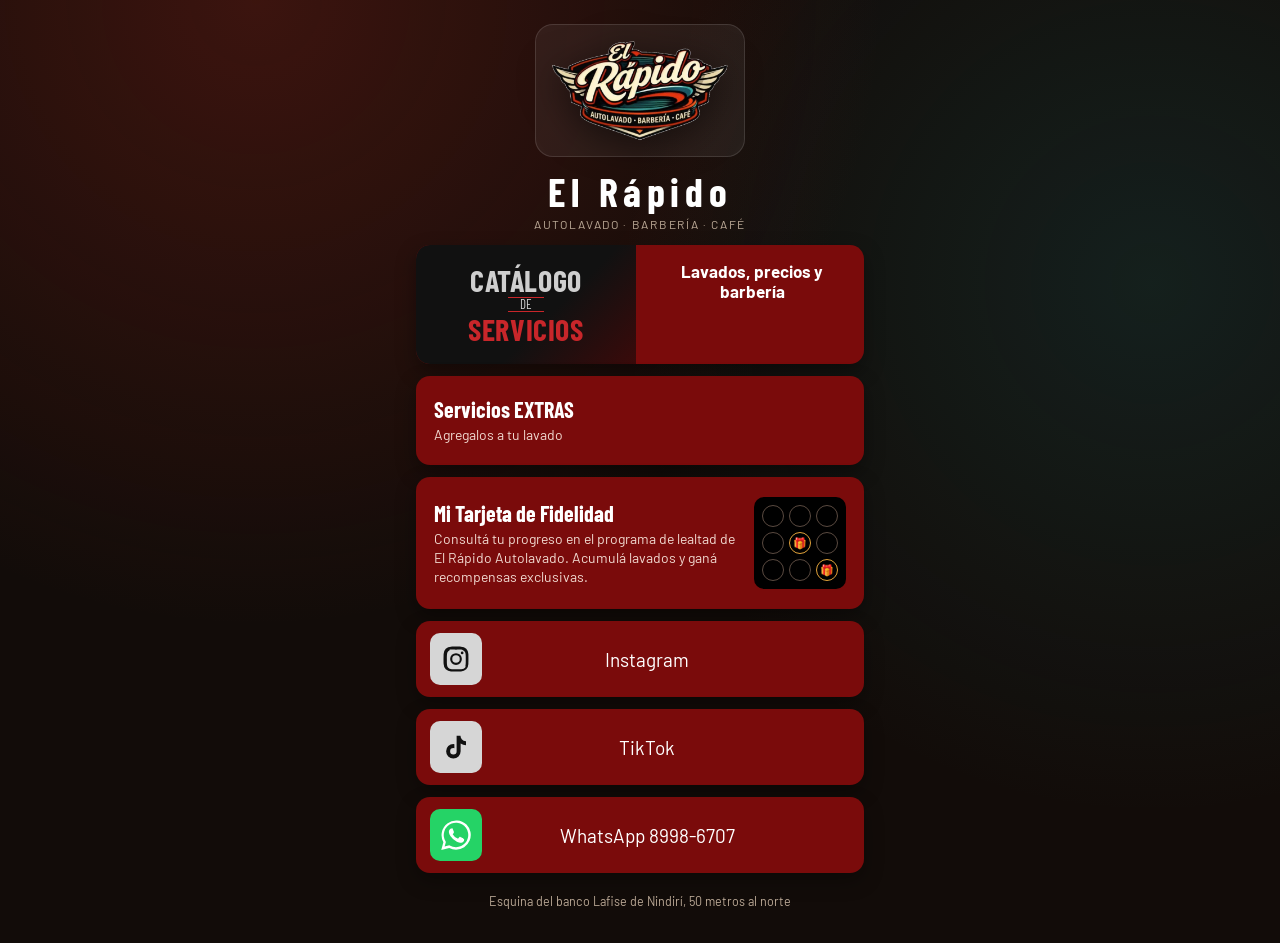
<file: nfc.html>
<!DOCTYPE html>
<html lang="es">
<head>
<meta charset="UTF-8">
<meta name="viewport" content="width=device-width, initial-scale=1, viewport-fit=cover">
<meta name="theme-color" content="#120C09">
<meta name="robots" content="noindex">
<title>El Rápido · Mi tarjeta y catálogo</title>
<link rel="icon" type="image/png" href="assets/favicon.png">
<link rel="preconnect" href="https://fonts.googleapis.com">
<link href="https://fonts.googleapis.com/css2?family=Barlow+Condensed:wght@600;700;800&family=Barlow:wght@400;500;600;700;800&display=swap" rel="stylesheet">
<link rel="stylesheet" href="css/portal.css">
<style>html, body { margin: 0; min-height: 100%; background: #120C09; } #portal { min-height: 100vh; padding-top: env(safe-area-inset-top); padding-bottom: env(safe-area-inset-bottom); }</style>
</head>
<body>
<!--
  Página PÚBLICA del cliente. Es el enlace que abre el chip NFC / QR del local
  (o el botón "Mi Tarjeta de Fidelidad" de Beacons). No da acceso al panel:
  solo muestra el catálogo y, con teléfono + placa, la tarjeta de lealtad del cliente.
  En el prototipo usa los mismos datos de demostración que el panel (data.js).
  En producción, api.js consultará /api/publico/* en el servidor.
-->
<div id="portal"></div>
<script src="js/data.js"></script>
<script src="js/auth.js"></script>
<script src="js/api.js"></script>
<script src="js/portal.js"></script>
<script>
  const vista = new URLSearchParams(location.search).get("v");   // ?v=lealtad abre directo la tarjeta
  PORTAL.montar(document.getElementById("portal"), { modo: "publico" }).iniciar({ vista: ["catalogo", "extras", "lealtad"].includes(vista) ? vista : "inicio" });
</script>
</body>
</html>
</file>
<file: css/portal.css>
/* ==========================================================================
   portal.css — Página del cliente (NFC / QR). Celular primero, tema oscuro
   con los rojos de la marca (igual que la página actual de enlaces).
   ========================================================================== */
.np {
  --np-bg: #120C09; --np-card: #1E1612; --np-borde: #3A2A20; --np-rojo: #7A0B0B; --np-rojo2: #A8281C; --np-naranja: #F57B38;
  --np-crema: #F2E8CC; --np-txt: #F5EFE3; --np-muted: #BBA996; --np-teal: #1F7A78; --np-azul: #0D3550; --np-oro: #E0A23A;
  font-family: 'Barlow', system-ui, -apple-system, 'Segoe UI', sans-serif; color: var(--np-txt);
  background: radial-gradient(circle at 20% 0%, rgba(168,40,28,.28), transparent 45%), radial-gradient(circle at 90% 30%, rgba(31,122,120,.18), transparent 40%), var(--np-bg);
  min-height: 100%; -webkit-font-smoothing: antialiased;
}
.np *, .np *::before, .np *::after { box-sizing: border-box; }
.np button { font: inherit; cursor: pointer; }
.np-pantalla { max-width: 480px; margin: 0 auto; padding: 18px 16px 34px; display: flex; flex-direction: column; gap: 14px; }
.np h1, .np h2, .np h3 { color: #fff; text-transform: none; margin: 0; font-family: 'Barlow Condensed', 'Arial Narrow', sans-serif; letter-spacing: .01em; }

.np-cargando { min-height: 60vh; display: flex; flex-direction: column; align-items: center; justify-content: center; gap: 14px; color: var(--np-muted); }
.np-cargando img { width: 180px; animation: npPulso 1.4s ease-in-out infinite; }
@keyframes npPulso { 50% { opacity: .5; transform: scale(.97); } }

/* ---- inicio ---- */
.np-hero { text-align: center; padding-top: 6px; }
.np-hero__logo { width: 210px; margin: 0 auto 10px; padding: 14px; border-radius: 18px; background: rgba(255,255,255,.06); border: 1px solid rgba(255,255,255,.12); }
.np-hero__logo img { width: 100%; display: block; filter: drop-shadow(0 8px 18px rgba(0,0,0,.5)); }
.np-hero h1 { font-size: 40px; letter-spacing: .14em; text-transform: none; font-weight: 700; }
.np-hero p { margin: 2px 0 0; color: var(--np-muted); letter-spacing: .14em; text-transform: uppercase; font-size: 12px; }
.np-cards { display: flex; flex-direction: column; gap: 12px; }
.np-card { border: 0; border-radius: 14px; background: var(--np-rojo); color: #fff; padding: 20px 18px; text-align: center; display: flex; flex-direction: column; gap: 4px; box-shadow: 0 8px 20px rgba(0,0,0,.35); transition: transform .12s; }
.np-card:active { transform: scale(.98); }
.np-card strong { font-size: 22px; font-family: 'Barlow Condensed', sans-serif; }
.np-card small { color: #F1D9D0; font-size: 14px; line-height: 1.35; }
.np-card--doble { flex-direction: row; padding: 0; overflow: hidden; text-align: left; }
.np-card__arte { flex: 1; background: linear-gradient(135deg, #111 60%, #3a0a0a); padding: 20px 14px; display: flex; flex-direction: column; align-items: center; justify-content: center; font-family: 'Barlow Condensed', sans-serif; line-height: 1; }
.np-card__arte b { font-size: 30px; color: #cfcfcf; letter-spacing: .02em; } .np-card__arte b.rojo { color: #C8262A; } .np-card__arte i { font-style: normal; font-size: 13px; color: #cfcfcf; border-top: 1px solid #C8262A; border-bottom: 1px solid #C8262A; padding: 0 12px; margin: 2px 0; }
.np-card__txt { flex: 1; display: flex; align-items: center; justify-content: center; padding: 16px; font-weight: 700; font-size: 17px; text-align: center; }
.np-card--fidelidad { flex-direction: row; align-items: center; gap: 12px; text-align: left; }
.np-card--fidelidad > span:first-child { flex: 1; display: flex; flex-direction: column; gap: 4px; }
.np-sellos-mini { display: grid; grid-template-columns: repeat(3, 22px); gap: 5px; background: #000; padding: 8px; border-radius: 10px; }
.np-sellos-mini i { width: 22px; height: 22px; border-radius: 50%; border: 1.5px solid #5a4a40; display: flex; align-items: center; justify-content: center; font-size: 11px; font-style: normal; }
.np-sellos-mini i.g { border-color: var(--np-oro); }
.np-link { display: flex; align-items: center; gap: 14px; background: var(--np-rojo); color: #fff; text-decoration: none; border-radius: 14px; padding: 12px 14px; font-size: 19px; box-shadow: 0 8px 20px rgba(0,0,0,.3); }
.np-link > span:last-child { flex: 1; text-align: center; margin-right: 52px; }
.np-link--txt > span:last-child { margin-right: 0; display: flex; flex-direction: column; } .np-link--txt small { font-size: 14px; color: #F1D9D0; }
.np-link__ic { width: 52px; height: 52px; border-radius: 10px; background: #d6d6d6; color: #111; display: flex; align-items: center; justify-content: center; flex: none; }
.np-link__ic svg { width: 30px; height: 30px; }
.np-link__ic--whatsapp { background: #25D366; color: #fff; }
.np-pie { text-align: center; color: var(--np-muted); font-size: 12.5px; margin: 6px 0 0; }

/* ---- encabezados internos ---- */
.np-bar-top { display: flex; align-items: center; gap: 10px; }
.np-bar-top h1 { font-size: 26px; }
.np-back { width: 42px; height: 42px; border-radius: 12px; border: 1px solid var(--np-borde); background: var(--np-card); color: #fff; font-size: 26px; line-height: 1; }
.np-tabs { display: grid; grid-template-columns: repeat(3, 1fr); gap: 6px; padding: 6px; border-radius: 16px; background: #2A1C10; border: 1px solid #4A3420; }
.np-tabs button { border: 0; background: transparent; color: #E6C79A; padding: 11px 6px; border-radius: 11px; font-weight: 700; font-size: 13.5px; }
.np-tabs button.on { background: var(--np-azul); color: #fff; box-shadow: 0 4px 12px rgba(0,0,0,.35); }
.np-intro, .np-nota { color: var(--np-muted); font-size: 13.5px; margin: 0; }
.np-nota { text-align: center; }
.np-vacio { color: var(--np-muted); text-align: center; padding: 14px; margin: 0; }

/* ---- catálogo ---- */
.np-serv { position: relative; background: var(--np-card); border: 1px solid var(--np-borde); border-radius: 18px; padding: 16px; }
.np-serv.is-destacado { border-color: var(--np-oro); box-shadow: 0 0 0 1px rgba(224,162,58,.35), 0 10px 26px rgba(0,0,0,.35); }
.np-badge { position: absolute; top: -10px; right: 14px; background: var(--np-oro); color: #1b1006; font-weight: 800; font-size: 11.5px; padding: 3px 10px; border-radius: 999px; }
.np-serv h3 { font-size: 24px; color: #fff; }
.np-serv ul { margin: 8px 0 10px; padding-left: 18px; color: #E8DCCB; font-size: 14.5px; line-height: 1.55; }
.np-serv p { color: #E8DCCB; font-size: 14px; margin: 6px 0 10px; }
.np-precios { display: grid; grid-template-columns: repeat(auto-fill, minmax(96px, 1fr)); gap: 6px; }
.np-precios span { display: flex; flex-direction: column; align-items: center; padding: 8px 6px; border-radius: 10px; background: #2B1F18; border: 1px solid #45342A; }
.np-precios em { font-style: normal; font-size: 12px; color: var(--np-muted); } .np-precios b { font-size: 17px; color: #FFB48A; }
.np-precio { font-size: 22px; font-weight: 800; color: #FFB48A; } .np-precio--consultar { font-size: 14px; color: var(--np-muted); font-weight: 600; }
.np-lista { display: flex; flex-direction: column; border-radius: 18px; overflow: hidden; border: 1px solid var(--np-borde); background: var(--np-card); }
.np-fila { display: flex; justify-content: space-between; align-items: center; gap: 12px; padding: 13px 16px; border-bottom: 1px solid var(--np-borde); }
.np-fila:last-child { border-bottom: 0; }
.np-fila span { display: flex; flex-direction: column; } .np-fila small { color: var(--np-muted); font-size: 12.5px; }
.np-fila b { color: #FFB48A; white-space: nowrap; font-size: 15px; }
.np-chips { display: flex; gap: 6px; flex-wrap: wrap; } .np-chips span { font-size: 12.5px; font-weight: 700; padding: 4px 10px; border-radius: 999px; background: #2B1F18; border: 1px solid #45342A; }
.np-serv--mem h3 { color: #FFB48A; }

/* ---- ingreso ---- */
.np-box { background: var(--np-card); border: 1px solid var(--np-borde); border-radius: 22px; padding: 22px 18px; text-align: center; }
.np-box__ic { width: 74px; height: 74px; border-radius: 50%; margin: 0 auto 10px; background: #001233; display: flex; align-items: center; justify-content: center; font-size: 34px; }
.np-box h2 { font-size: 26px; } .np-box p { color: var(--np-muted); margin: 6px 0 14px; }
.np-box form { display: flex; flex-direction: column; gap: 12px; text-align: left; }
.np-box label { display: flex; flex-direction: column; gap: 6px; font-weight: 700; font-size: 13px; color: #E6C79A; letter-spacing: .04em; text-transform: uppercase; }
.np-box input:not([type=checkbox]) { padding: 14px; font-size: 17px; border-radius: 12px; border: 1px solid #5A4430; background: #241A12; color: #fff; outline: none; }
.np-box input:focus { border-color: var(--np-naranja); box-shadow: 0 0 0 3px rgba(245,123,56,.2); }
.np-check { flex-direction: row !important; align-items: center; text-transform: none !important; letter-spacing: 0 !important; font-weight: 500 !important; color: var(--np-txt) !important; font-size: 14px !important; }
.np-check input { width: 18px; height: 18px; accent-color: var(--np-naranja); }
.np-error { background: rgba(198,40,40,.18); border: 1px solid #C62828; color: #FFC9C3; padding: 10px 12px; border-radius: 10px; font-size: 14px; }
.np-btn { border: 0; border-radius: 16px; padding: 15px; font-size: 18px; font-weight: 800; color: #fff; background: linear-gradient(180deg, #E4572B, #A8281C); box-shadow: 0 8px 20px rgba(168,40,28,.35); }
.np-btn:disabled { opacity: .6; }
.np-btn--azul { background: var(--np-azul); box-shadow: 0 8px 20px rgba(0,0,0,.35); }
.np-btn--ghost { background: transparent; border: 1.5px solid var(--np-naranja); color: #FFB48A; box-shadow: none; width: 100%; }
.np-reglas { background: var(--np-card); border: 1px solid var(--np-borde); border-radius: 18px; padding: 14px 16px; display: flex; flex-direction: column; gap: 10px; }
.np-reglas h3 { font-size: 18px; color: #E6C79A; } .np-reglas div { display: flex; flex-direction: column; gap: 2px; font-size: 13.5px; } .np-reglas span { color: var(--np-muted); }

/* ---- tarjeta de lealtad ---- */
.np-head { background: var(--np-card); border: 1px solid var(--np-borde); border-radius: 26px; padding: 18px 20px; }
.np-head__tag { display: inline-block; background: #3A2410; color: #F2D9A8; font-weight: 800; letter-spacing: .12em; font-size: 11.5px; padding: 5px 12px; border-radius: 999px; }
.np-head h2 { font-size: 30px; color: #9EE7F2; margin-top: 6px; } .np-head small { color: #9EE7F2; font-weight: 700; font-size: 15px; }
.np-prog { border-radius: 26px; padding: 18px; border: 1.5px solid #8A5A20; background: linear-gradient(160deg, #5A0606 0%, #2A0A0A 55%, #0B1A3A 100%); box-shadow: 0 12px 30px rgba(0,0,0,.45); }
.np-prog--nitido { border-color: #2F8A8A; background: linear-gradient(160deg, #0F3A3B 0%, #0B2328 55%, #0B1A3A 100%); }
.np-prog__top { display: flex; justify-content: space-between; gap: 10px; align-items: flex-start; }
.np-prog__tag { display: inline-block; font-weight: 800; letter-spacing: .1em; font-size: 12.5px; color: #E6B76A; background: rgba(0,0,0,.35); border: 1px solid rgba(230,183,106,.35); padding: 5px 12px; border-radius: 999px; }
.np-prog--nitido .np-prog__tag { color: #8EE0DA; border-color: rgba(142,224,218,.35); }
.np-prog h2 { font-size: 28px; color: #fff; margin-top: 8px; } .np-prog small { color: #D9CFC4; }
.np-prog__cont { min-width: 74px; text-align: center; background: rgba(0,0,0,.45); border: 1px solid rgba(255,255,255,.12); border-radius: 16px; padding: 8px 10px; display: flex; flex-direction: column; }
.np-prog__cont b { font-size: 34px; line-height: 1; font-family: 'Barlow Condensed', sans-serif; } .np-prog__cont span { color: #D9CFC4; font-size: 13px; }
.np-sellos { display: flex; flex-wrap: wrap; gap: 4px; margin: 16px 0 12px; align-items: center; }
.np-sellos span { width: 28px; height: 28px; border-radius: 50%; border: 2px solid rgba(230,183,106,.45); display: flex; align-items: center; justify-content: center; font-weight: 800; font-size: 14px; color: #F5EFE3; background: rgba(0,0,0,.25); }
.np-sellos span.on { background: #8A0F0F; border-color: #E6B76A; box-shadow: 0 0 10px rgba(230,183,106,.35); }
.np-prog--nitido .np-sellos span.on { background: #1F7A78; border-color: #8EE0DA; }
.np-sellos span.gift { width: 32px; height: 32px; border-color: var(--np-oro); font-size: 16px; }
.np-prog__barra { display: flex; justify-content: space-between; color: #E8DCCB; } .np-prog__barra b { color: var(--np-oro); }
.np-bar { height: 8px; border-radius: 999px; background: rgba(0,0,0,.4); overflow: hidden; margin: 6px 0 14px; }
.np-bar i { display: block; height: 100%; background: linear-gradient(90deg, #8A0F0F, var(--np-oro)); border-radius: 999px; }
.np-prog--nitido .np-bar i { background: linear-gradient(90deg, #1F7A78, #8EE0DA); }
.np-stats { display: grid; grid-template-columns: repeat(3, 1fr); gap: 8px; }
.np-stats div { background: rgba(0,0,0,.4); border-radius: 14px; padding: 10px 6px; text-align: center; display: flex; flex-direction: column; }
.np-stats small { color: #D9CFC4; letter-spacing: .08em; font-weight: 700; font-size: 11px; } .np-stats b { font-size: 26px; font-family: 'Barlow Condensed', sans-serif; } .np-stats span { color: #D9CFC4; font-size: 12px; }
.np-recompensa { background: var(--np-card); border: 1px solid var(--np-borde); border-radius: 22px; padding: 16px; display: flex; flex-direction: column; gap: 12px; }
.np-recompensa.is-on { border-color: #2E8B4E; background: linear-gradient(160deg, #10301C, var(--np-card)); }
.np-prox { display: flex; gap: 12px; align-items: flex-start; }
.np-prox__ic { width: 52px; height: 52px; border-radius: 14px; background: var(--np-rojo); display: flex; align-items: center; justify-content: center; font-size: 24px; flex: none; }
.np-prox div { display: flex; flex-direction: column; gap: 3px; } .np-prox small { color: #9EE7F2; letter-spacing: .08em; font-weight: 800; }
.np-prox strong { font-size: 17px; color: #9EE7F2; } .np-prox span { color: #E8DCCB; font-size: 14.5px; }
.np-faltan { border: 1px solid #3F4A55; background: #1E2328; border-radius: 16px; padding: 12px 14px; color: #CFE6F5; font-size: 15px; } .np-faltan b { color: #FF9AA0; }
.np-premio-ok { display: flex; flex-direction: column; gap: 4px; text-align: center; font-weight: 700; color: #BFF0CF; } .np-premio-ok strong { font-size: 19px; color: #fff; } .np-premio-ok small { color: #9FD8B3; font-weight: 500; }
.np-ultimos { background: var(--np-card); border: 1px solid var(--np-borde); border-radius: 22px; overflow: hidden; }
.np-ultimos h3 { font-size: 16px; letter-spacing: .08em; color: #E6C79A; padding: 14px 16px; border-bottom: 1px solid var(--np-borde); }
.np-ultimos > div { display: flex; align-items: center; gap: 12px; padding: 13px 16px; border-bottom: 1px solid var(--np-borde); }
.np-ultimos > div:last-child { border-bottom: 0; }
.np-ultimos i { width: 10px; height: 10px; border-radius: 50%; background: #FFB3B3; flex: none; } .np-ultimos--canje i { background: #9FD8B3; }
.np-ultimos strong { flex: 1; color: #9EE7F2; } .np-ultimos span { color: var(--np-muted); font-size: 13.5px; }
.np-mem { background: linear-gradient(160deg, #0B2328, var(--np-card)); border: 1.5px solid #2F8A8A; border-radius: 22px; padding: 16px; display: flex; flex-direction: column; gap: 6px; }
.np-mem.is-off { opacity: .55; border-color: var(--np-borde); }
.np-mem__top { display: flex; justify-content: space-between; align-items: center; } .np-mem__top strong { font-size: 20px; }
.np-mem__estado { font-size: 12px; font-weight: 800; padding: 3px 10px; border-radius: 999px; background: rgba(46,139,78,.25); color: #BFF0CF; }
.np-mem small { color: var(--np-muted); } .np-mem__num { display: flex; align-items: baseline; gap: 8px; } .np-mem__num b { font-size: 40px; font-family: 'Barlow Condensed', sans-serif; color: #8EE0DA; }
.np-mem p { margin: 0; color: #E8DCCB; font-size: 14px; }
.np-volver-inicio { border: 0; background: transparent; color: var(--np-muted); padding: 6px; }
.np-faltan small { display: block; color: var(--np-muted); font-size: 12.5px; margin-top: 2px; }
.np-box input.np-digitos { font-size: 28px; letter-spacing: .4em; text-align: center; font-weight: 800; max-width: 140px; }
</file>
